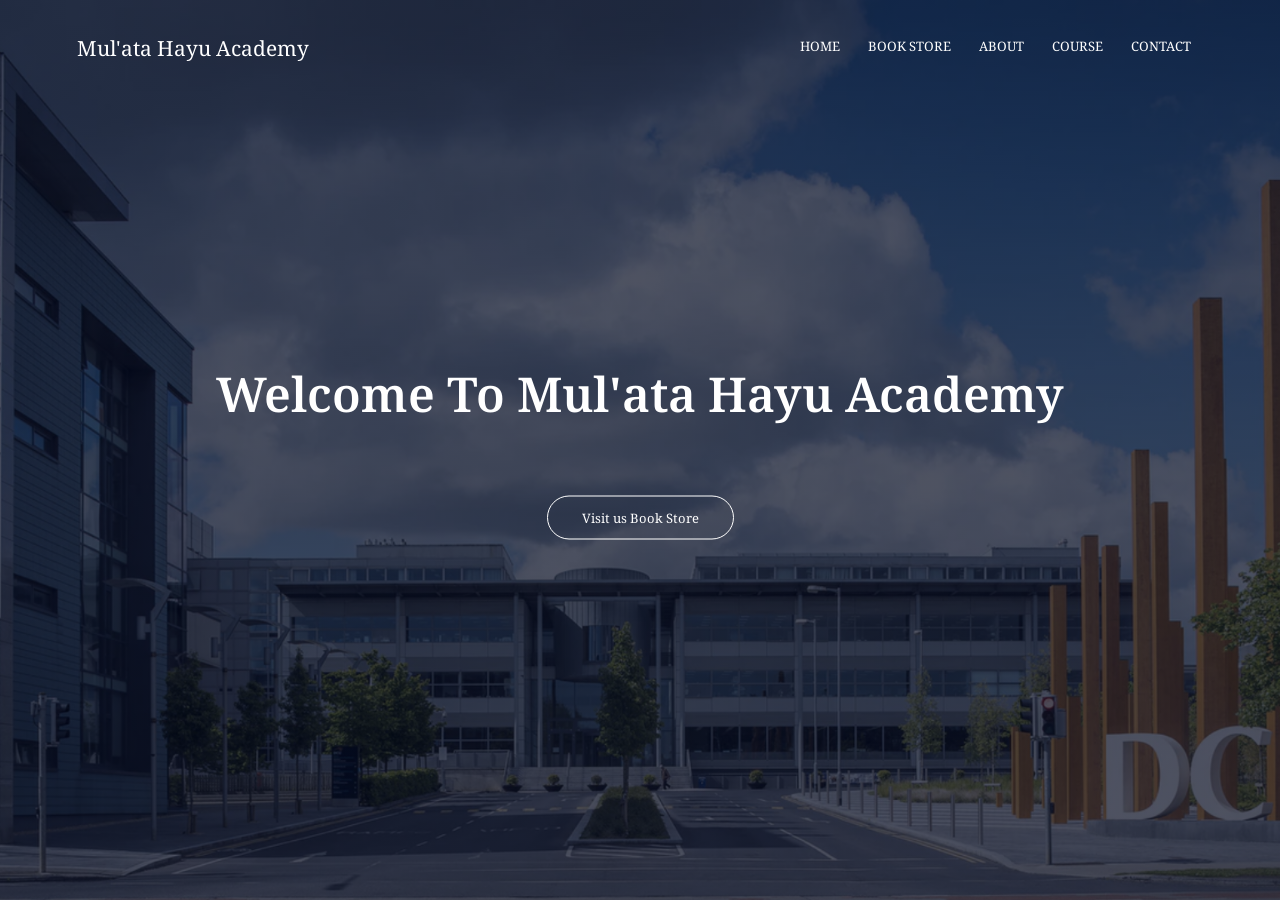
<file: index.html>
<!DOCTYPE html>
<html lang="en">
  <head>
    <meta charset="UTF-8" />
    <meta http-equiv="X-UA-Compatible" content="IE=edge" />
    <meta name="viewport" content="width=device-width, initial-scale=1.0" />
    <title>Multa hayu Academy</title>
    <link rel="icon" href="images/mha.jpeg">
    <link rel="stylesheet" href="style.css" />
    <link rel="preconnect" href="https://fonts.googleapis.com" />
    <link rel="preconnect" href="https://fonts.gstatic.com" crossorigin />
    <link
      href="https://fonts.googleapis.com/css2?family=Noto+Serif:ital,wght@0,400;0,700;1,400;1,700&display=swap"
      rel="stylesheet"
    />
    <link rel="stylesheet" href="https://cdnjs.cloudflare.com/ajax/libs/font-awesome/6.2.1/css/all.min.css" integrity="sha512-MV7K8+y+gLIBoVD59lQIYicR65iaqukzvf/nwasF0nqhPay5w/9lJmVM2hMDcnK1OnMGCdVK+iQrJ7lzPJQd1w==" crossorigin="anonymous" referrerpolicy="no-referrer" />    <body>
    <section class="header">
      <nav>
        <a href="index.html" style="text-decoration: none; color: white; font-size: 25px;"><small>Mul'ata Hayu Academy</small></a>
        <div class="nav-links" id="navLinks">
          <i class="fa-solid fa fa-xmark" onclick="hideMenu()"></i>
          <ul>
            <li><a href="./index.html">HOME</a></li>
            <li><a href="obs/index.php">BOOK STORE</a></li>
            <li><a href="./about.html">ABOUT</a></li>
            <li><a href="./course.html">COURSE</a></li>
            <li><a href="./contact.html">CONTACT</a></li>
          </ul>
        </div>
        <i class="fa-solid fa fa-bars" onclick="showMenu()"></i>
      </nav>
      <div class="text-box">
        <h1>Welcome To Mul'ata Hayu Academy</h1>
        <p>
                 </p>
        <a href="obs/index.php" class="hero-btn">Visit us Book Store</a>
      </div>
    </section>

    <!-- course -->
<body style="background: linear-gradient(99deg, white, pink, red);">
    <script src="script.js"></script>
  </body>
</html>
</file>
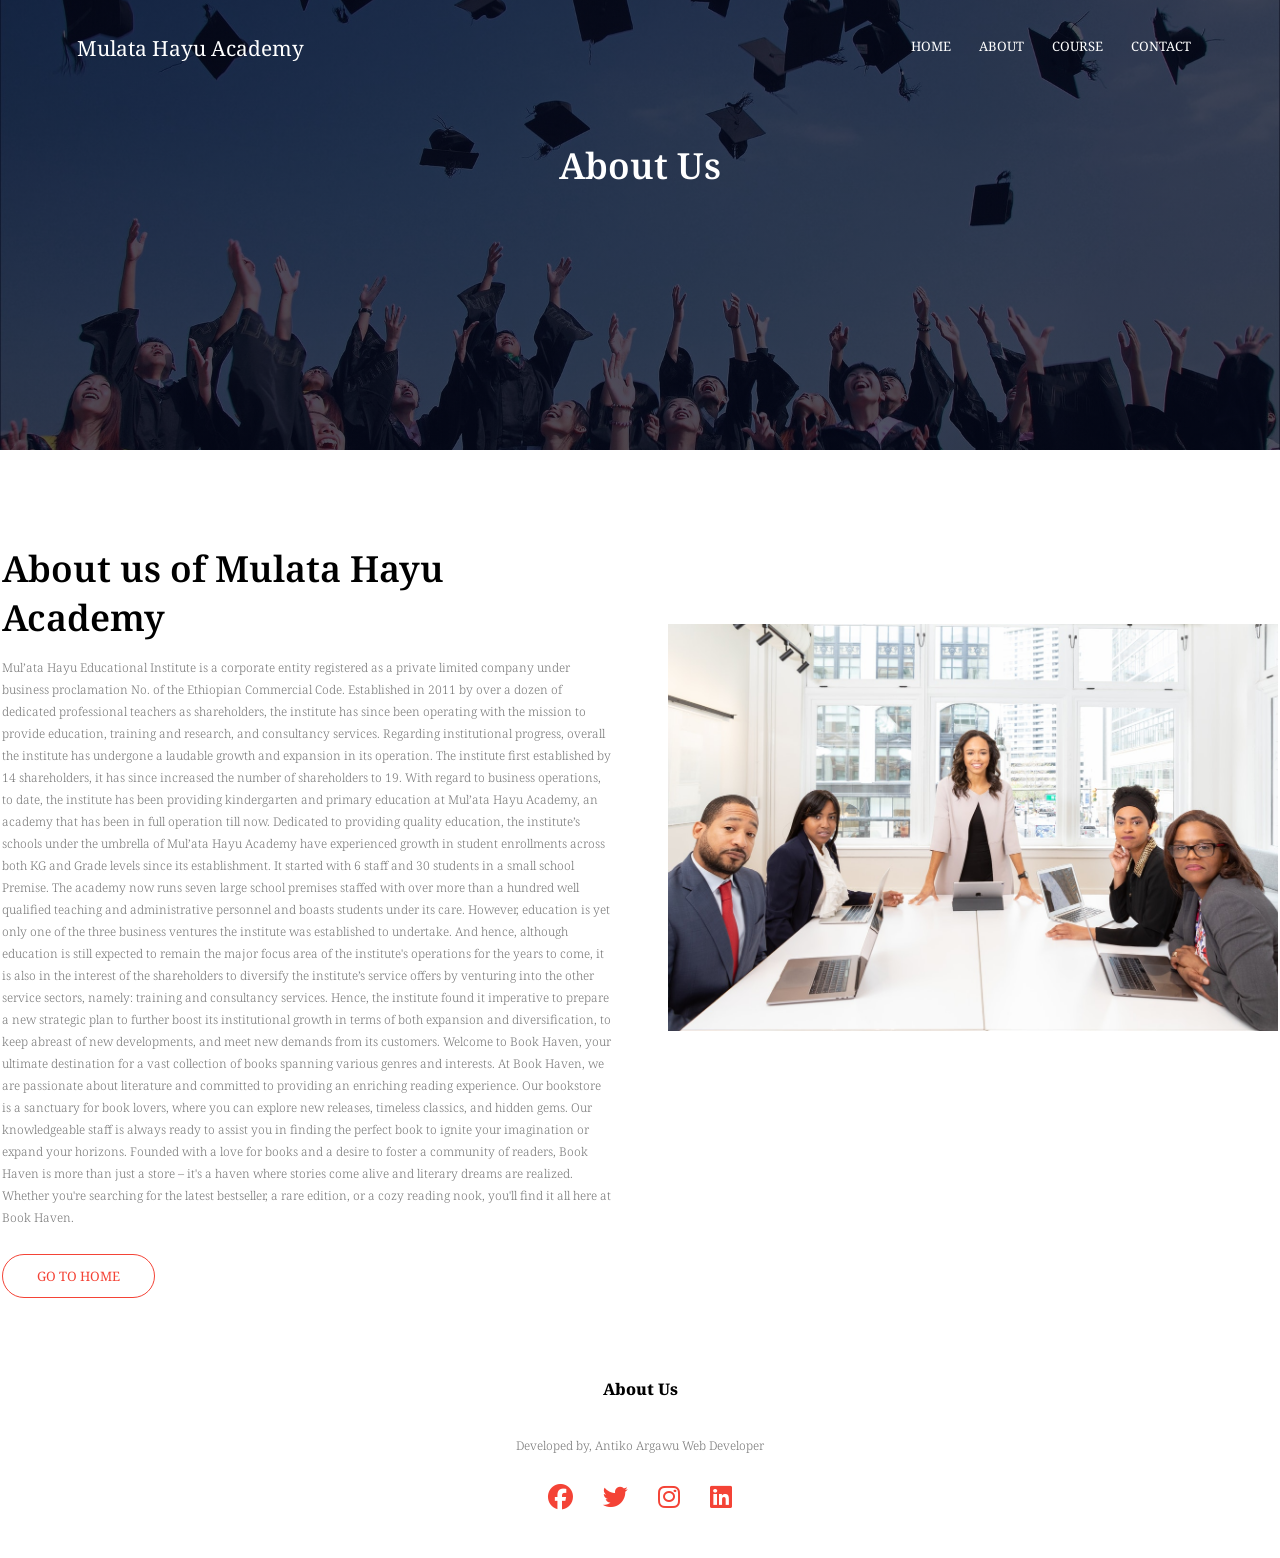
<file: about.html>
<!DOCTYPE html>
<html lang="en">
  <head>
    <meta charset="UTF-8" />
    <meta http-equiv="X-UA-Compatible" content="IE=edge" />
    <meta name="viewport" content="width=device-width, initial-scale=1.0" />
    <title>Mul'ata Hayu Academy About us</title>
    <link rel="stylesheet" href="style.css" />
    <link rel="preconnect" href="https://fonts.googleapis.com" />
    <link rel="preconnect" href="https://fonts.gstatic.com" crossorigin />
    <link
      href="https://fonts.googleapis.com/css2?family=Noto+Serif:ital,wght@0,400;0,700;1,400;1,700&display=swap"
      rel="stylesheet"
    />
    <link rel="stylesheet" href="https://cdnjs.cloudflare.com/ajax/libs/font-awesome/6.2.1/css/all.min.css" integrity="sha512-MV7K8+y+gLIBoVD59lQIYicR65iaqukzvf/nwasF0nqhPay5w/9lJmVM2hMDcnK1OnMGCdVK+iQrJ7lzPJQd1w==" crossorigin="anonymous" referrerpolicy="no-referrer" />    <body>
    <section class="sub-header">
      <nav>
        <a href="index.html" style="text-decoration: none; color: white; font-size: 25px;"><small>Mulata Hayu Academy</small></a>
        <div class="nav-links" id="navLinks">
          <i class="fa-solid fa fa-xmark" onclick="hideMenu()"></i>
          <ul>
            <li><a href="./index.html">HOME</a></li>
            <li><a href="./about.html">ABOUT</a></li>
            <li><a href="./course.html">COURSE</a></li>
            <li><a href="./contact.html">CONTACT</a></li>
          </ul>
        </div>
        <i class="fa-solid fa fa-bars" onclick="showMenu()"></i>
      </nav>
      <h1>About Us</h1>
    </section>

    <!-- about us content -->

    <section class="about-us">
      <div class="row" >
        <div class="about-col" >
          <h1>About us of Mulata Hayu Academy</h1>
          <p>Mul’ata Hayu Educational Institute is a corporate entity registered as a private limited company under business proclamation No. of the Ethiopian Commercial Code. Established in 2011 by over a dozen of dedicated professional teachers as shareholders, the institute has since been operating with the mission to provide education, training and research, and consultancy services. Regarding institutional progress, overall the institute has undergone a laudable growth and expansion in its operation. The institute first established by 14 shareholders, it has since increased the number of shareholders to 19. With regard to business operations, to date, the institute has been providing kindergarten and primary education at Mul’ata Hayu Academy, an academy that has been in full operation till now. Dedicated to providing quality education, the institute’s schools under the umbrella of Mul’ata Hayu Academy have experienced growth in student enrollments across both KG and Grade levels since its establishment. It started with 6 staff and 30 students in a small school Premise. The academy now runs seven large school premises staffed with over more than a hundred well qualified teaching and administrative personnel and boasts students under its care. However, education is yet only one of the three business ventures the institute was established to undertake. And hence, although education is still expected to remain the major focus area of the institute's operations for the years to come, it is also in the interest of the shareholders to diversify the institute’s service offers by venturing into the other service sectors, namely: training and consultancy services. Hence, the institute found it imperative to prepare a new strategic plan to further boost its institutional growth in terms of both expansion and diversification, to keep abreast of new developments, and meet new demands from its customers.

            Welcome to Book Haven, your ultimate destination for a vast collection of books spanning various genres and interests. At Book Haven, we are passionate about literature and committed to providing an enriching reading experience. Our bookstore is a sanctuary for book lovers, where you can explore new releases, timeless classics, and hidden gems. Our knowledgeable staff is always ready to assist you in finding the perfect book to ignite your imagination or expand your horizons.
            
            Founded with a love for books and a desire to foster a community of readers, Book Haven is more than just a store – it's a haven where stories come alive and literary dreams are realized. Whether you're searching for the latest bestseller, a rare edition, or a cozy reading nook, you'll find it all here at Book Haven.</p>
          <a href="index.html" class="hero-btn red-btn">GO TO HOME</a>
        </div>
        <div class="about-col">
          <img src="images/about.jpg" alt="">
        </div>
      </div>
    </section>



    <section class="footer">
      <h4>About Us</h4>
      <p>Developed by, Antiko Argawu Web Developer</p>
      <div class="icons">
        <i class="fa-brands fa-facebook"></i>
        <i class="fa-brands fa-twitter"></i>
        <i class="fa-brands fa-instagram"></i>
        <i class="fa-brands fa-linkedin"></i>
      </div>
      </section>

    <script src="script.js"></script>
  </body>
</html>
</file>
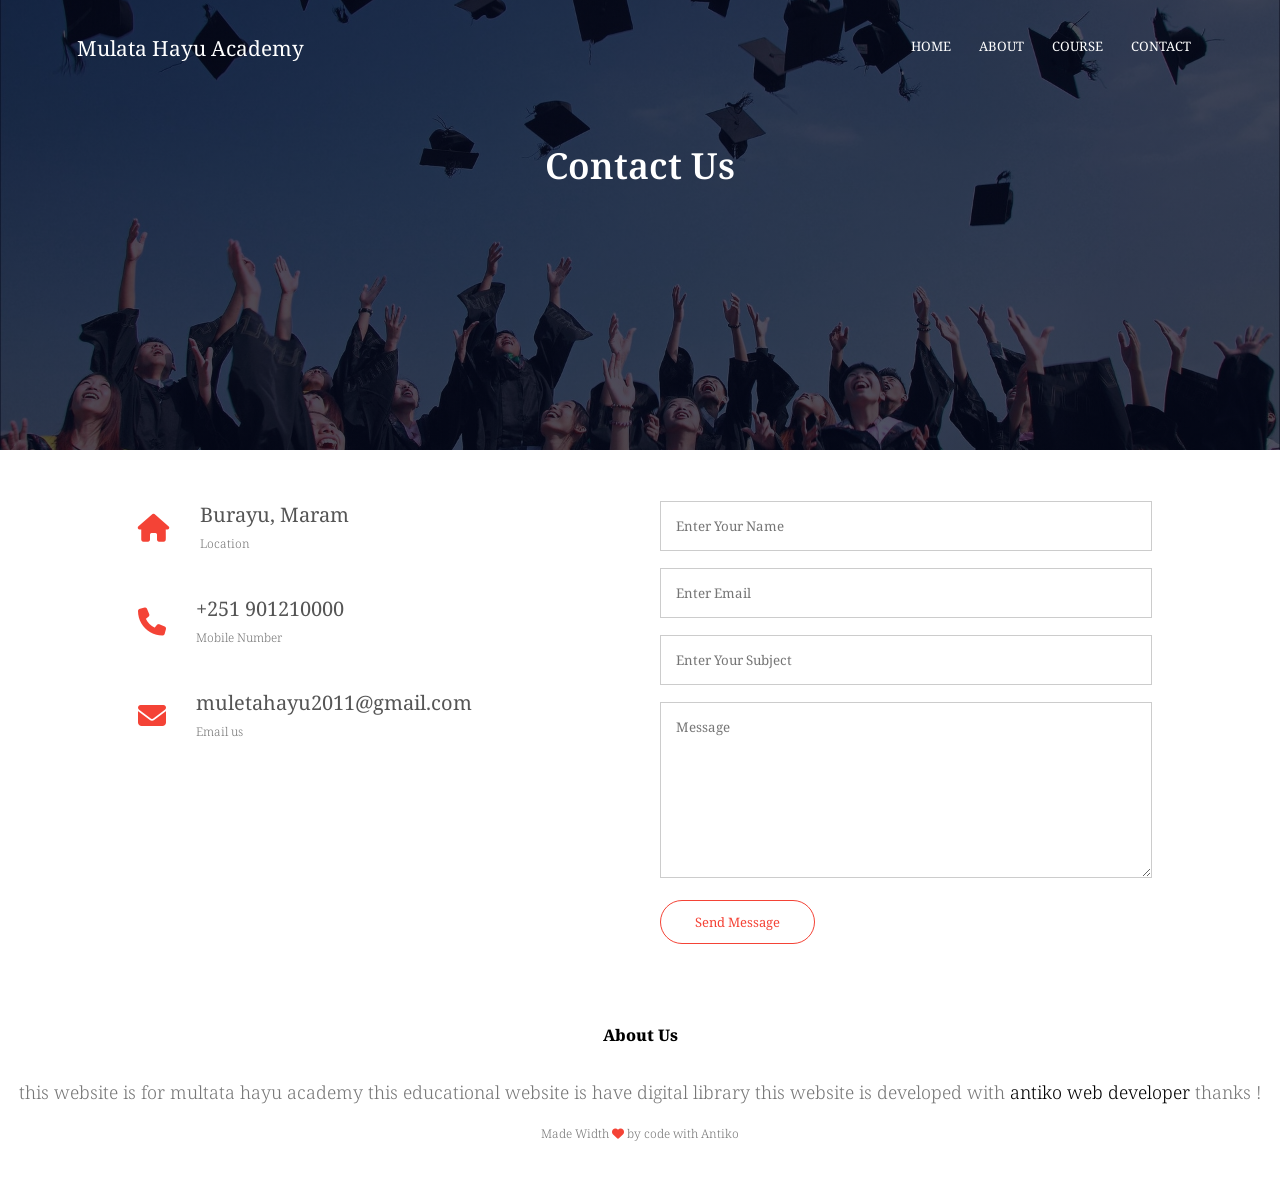
<file: contact.html>
<!DOCTYPE html>
<html lang="en">
  <head>
    <meta charset="UTF-8" />
    <meta http-equiv="X-UA-Compatible" content="IE=edge" />
    <meta name="viewport" content="width=device-width, initial-scale=1.0" />
    <title>Multa hayu Academy</title>
    <link rel="icon" href="images/mha.jpeg">
    <link rel="stylesheet" href="style.css" />
    <link rel="preconnect" href="https://fonts.googleapis.com" />
    <link rel="preconnect" href="https://fonts.gstatic.com" crossorigin />
    <link
      href="https://fonts.googleapis.com/css2?family=Noto+Serif:ital,wght@0,400;0,700;1,400;1,700&display=swap"
      rel="stylesheet"
    />
    <link rel="stylesheet" href="https://cdnjs.cloudflare.com/ajax/libs/font-awesome/6.2.1/css/all.min.css" integrity="sha512-MV7K8+y+gLIBoVD59lQIYicR65iaqukzvf/nwasF0nqhPay5w/9lJmVM2hMDcnK1OnMGCdVK+iQrJ7lzPJQd1w==" crossorigin="anonymous" referrerpolicy="no-referrer" />    <body>
    <section class="sub-header">
      <nav>
        <a href="index.html" style="text-decoration: none; color: white; font-size: 25px;"><small>Mulata Hayu Academy</small></a>
        <div class="nav-links" id="navLinks">
          <i class="fa-solid fa fa-xmark" onclick="hideMenu()"></i>
          <ul>
            <li><a href="./index.html">HOME</a></li>
            <li><a href="./about.html">ABOUT</a></li>
            <li><a href="./course.html">COURSE</a></li>
            <li><a href="./contact.html">CONTACT</a></li>
          </ul>
        </div>
        <i class="fa-solid fa fa-bars" onclick="showMenu()"></i>
      </nav>
      <h1>Contact Us</h1>
    </section>



   

    <section class="contact-us">
      <div class="row">
        <div class="contact-col">
          <div>
            <i class="fa-solid fa-house"></i>
            <span>
            <h5>Burayu, Maram</h5>
            <p>Location</p>
          </span>
          </div>
          <div>
            <i class="fa-solid fa-phone"></i>
            <span>
            <h5>+251 901210000</h5>
            <p>Mobile Number</p>
          </span>
          </div>
          <div>
            <i class="fa-solid fa-envelope"></i>
            <span>
            <h5>muletahayu2011@gmail.com</h5>
            <p>Email us </p>
          </span>
          </div>
        </div>
        <div class="contact-col">
          <form action="form-handler.php" method = "post">
            <input type="text" name="name" placeholder="Enter Your Name" required>
            <input type="email" name="email" placeholder="Enter Email" required>
            <input type="text" name="subject" placeholder="Enter Your Subject" required>
            <textarea rows="8" name="message" placeholder="Message" required></textarea>
            <button type="submit" class="hero-btn red-btn">Send Message</button>
            
          </form>
        </div>
      </div>
    </section>

    
<style>
  .bb {
    width: 100px;
    height: 30px;
  }
</style>


    <section class="footer">
      <h4>About Us</h4>
      <p style="font-size: 18px;">this website is for multata hayu academy this educational website is have digital library this website is developed with <a href="" style="text-decoration: none; color: black; border: 1px;">antiko web developer</a> thanks !</p>
            <p>Made Width <i class="fa-solid fa-heart"></i> by code with Antiko</p>
    </section>

    <script src="script.js"></script>
  </body>
</html>
</file>
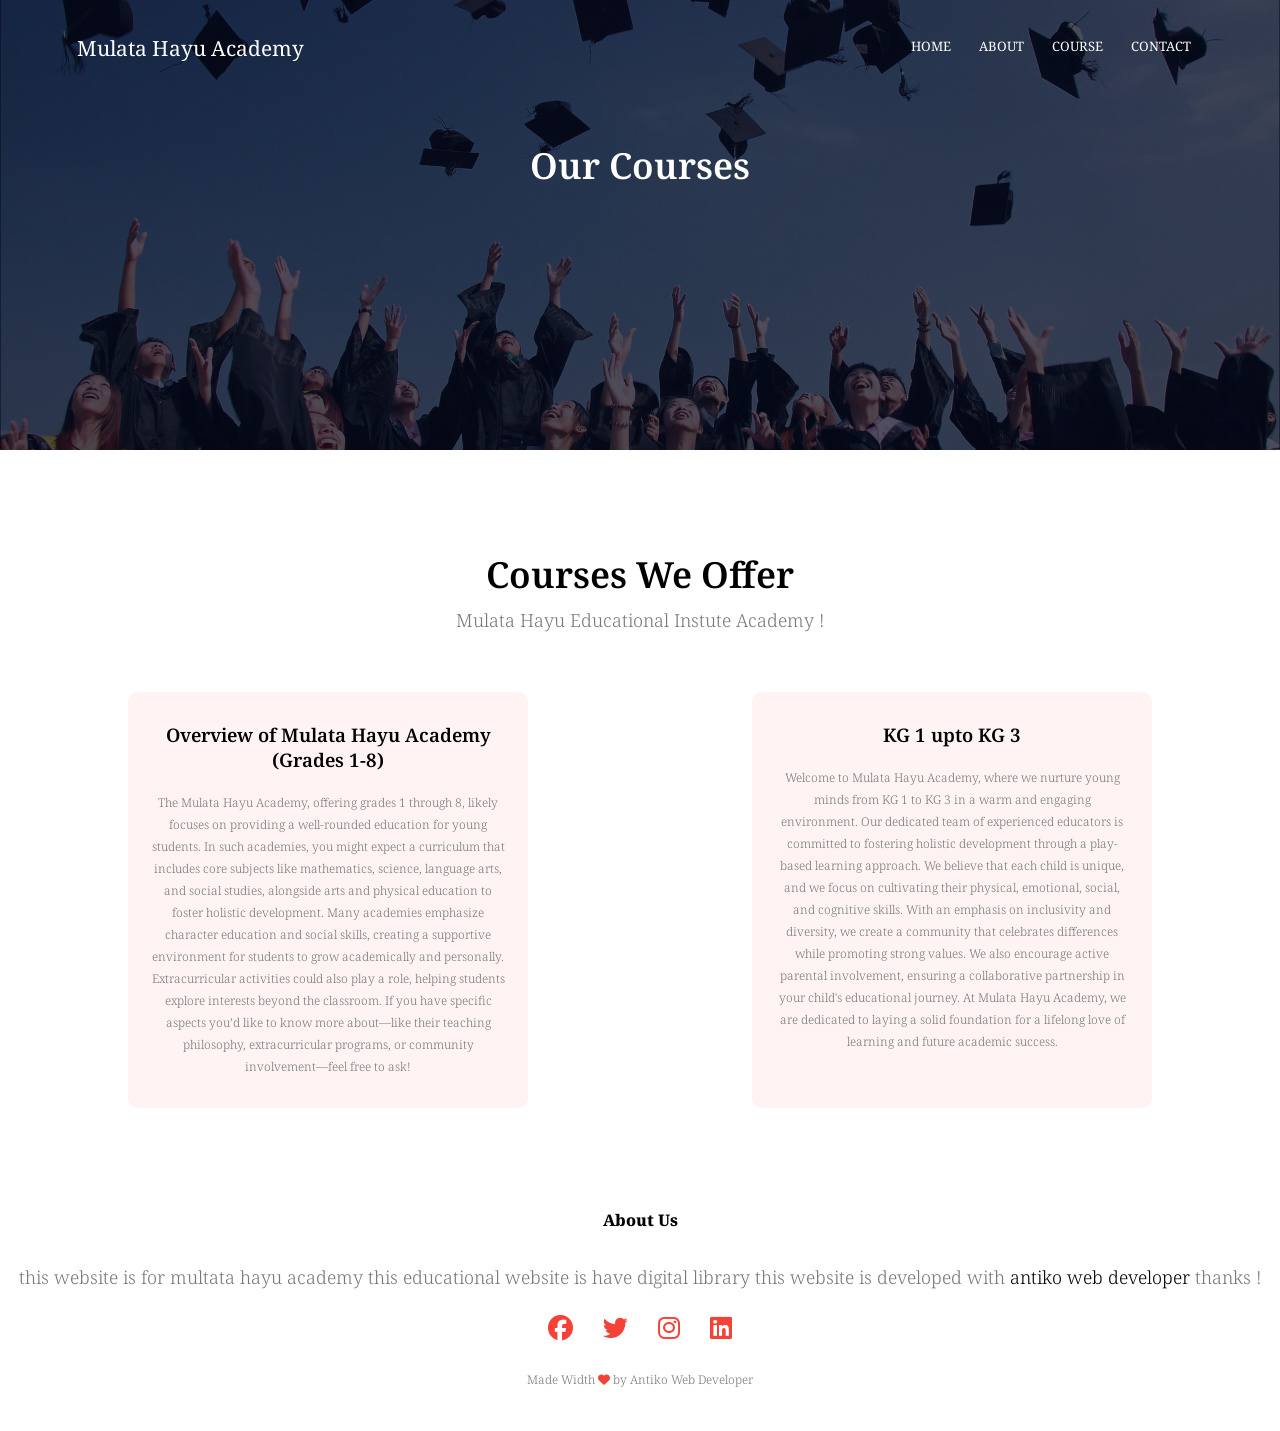
<file: course.html>
<!DOCTYPE html>
<html lang="en">
  <head>
    <meta charset="UTF-8" />
    <meta http-equiv="X-UA-Compatible" content="IE=edge" />
    <meta name="viewport" content="width=device-width, initial-scale=1.0" />
    <title>Multa hayu Academy</title>
    <link rel="icon" href="images/mha.jpeg">
    <link rel="stylesheet" href="style.css" />
    <link rel="preconnect" href="https://fonts.googleapis.com" />
    <link rel="preconnect" href="https://fonts.gstatic.com" crossorigin />
    <link
      href="https://fonts.googleapis.com/css2?family=Noto+Serif:ital,wght@0,400;0,700;1,400;1,700&display=swap"
      rel="stylesheet"
    />
    <link rel="stylesheet" href="https://cdnjs.cloudflare.com/ajax/libs/font-awesome/6.2.1/css/all.min.css" integrity="sha512-MV7K8+y+gLIBoVD59lQIYicR65iaqukzvf/nwasF0nqhPay5w/9lJmVM2hMDcnK1OnMGCdVK+iQrJ7lzPJQd1w==" crossorigin="anonymous" referrerpolicy="no-referrer" />    <body>
    <section class="sub-header">
      <nav>
        <a href="index.html" style="text-decoration: none; color: white; font-size: 25px;"><small>Mulata Hayu Academy</small></a>
        <div class="nav-links" id="navLinks">
          <i class="fa-solid fa fa-xmark" onclick="hideMenu()"></i>
          <ul>
            <li><a href="./index.html">HOME</a></li>
            <li><a href="./about.html">ABOUT</a></li>
            <li><a href="./course.html">COURSE</a></li>
            <li><a href="./contact.html">CONTACT</a></li>
          </ul>
        </div>
        <i class="fa-solid fa fa-bars" onclick="showMenu()"></i>
      </nav>
      <h1>Our Courses</h1>
    </section>

   <!--course-->

   <section class="course">
    <h1>Courses We Offer</h1>
    <p style="font-size: 18px;">    Mulata Hayu Educational Instute Academy ! </p>
    <div class="row">
      <div class="course-col">
        <h3>Overview of Mulata Hayu Academy (Grades 1-8)</h3>
        <p>The Mulata Hayu Academy, offering grades 1 through 8, likely focuses on providing a well-rounded education for young students. In such academies, you might expect a curriculum that includes core subjects like mathematics, science, language arts, and social studies, alongside arts and physical education to foster holistic development.

          Many academies emphasize character education and social skills, creating a supportive environment for students to grow academically and personally. Extracurricular activities could also play a role, helping students explore interests beyond the classroom.
          
          If you have specific aspects you’d like to know more about—like their teaching philosophy, extracurricular programs, or community involvement—feel free to ask!
        </p>
      </div>
      
      <div class="course-col">
        <h3>KG 1 upto KG 3</h3>
        <p>Welcome to Mulata Hayu Academy, where we nurture young minds from KG 1 to KG 3 in a warm and engaging environment. Our dedicated team of experienced educators is committed to fostering holistic development through a play-based learning approach. We believe that each child is unique, and we focus on cultivating their physical, emotional, social, and cognitive skills. With an emphasis on inclusivity and diversity, we create a community that celebrates differences while promoting strong values. We also encourage active parental involvement, ensuring a collaborative partnership in your child's educational journey. At Mulata Hayu Academy, we are dedicated to laying a solid foundation for a lifelong love of learning and future academic success.
        </p>
      </div>
    </div>
  </section>

<!--end facilities-->

    <section class="footer">
      <h4>About Us</h4>
      <p style="font-size: 18px;">this website is for multata hayu academy this educational website is have digital library this website is developed with <a href="" style="text-decoration: none; color: black; border: 1px;">antiko web developer</a> thanks !</p>
      <div class="icons">
        <i class="fa-brands fa-facebook"></i>
        <i class="fa-brands fa-twitter"></i>
        <i class="fa-brands fa-instagram"></i>
        <i class="fa-brands fa-linkedin"></i>
      </div>
      <p>Made Width <i class="fa-solid fa-heart"></i> by Antiko Web Developer</p>
    </section>

    <script src="script.js"></script>
  </body>
</html>
</file>
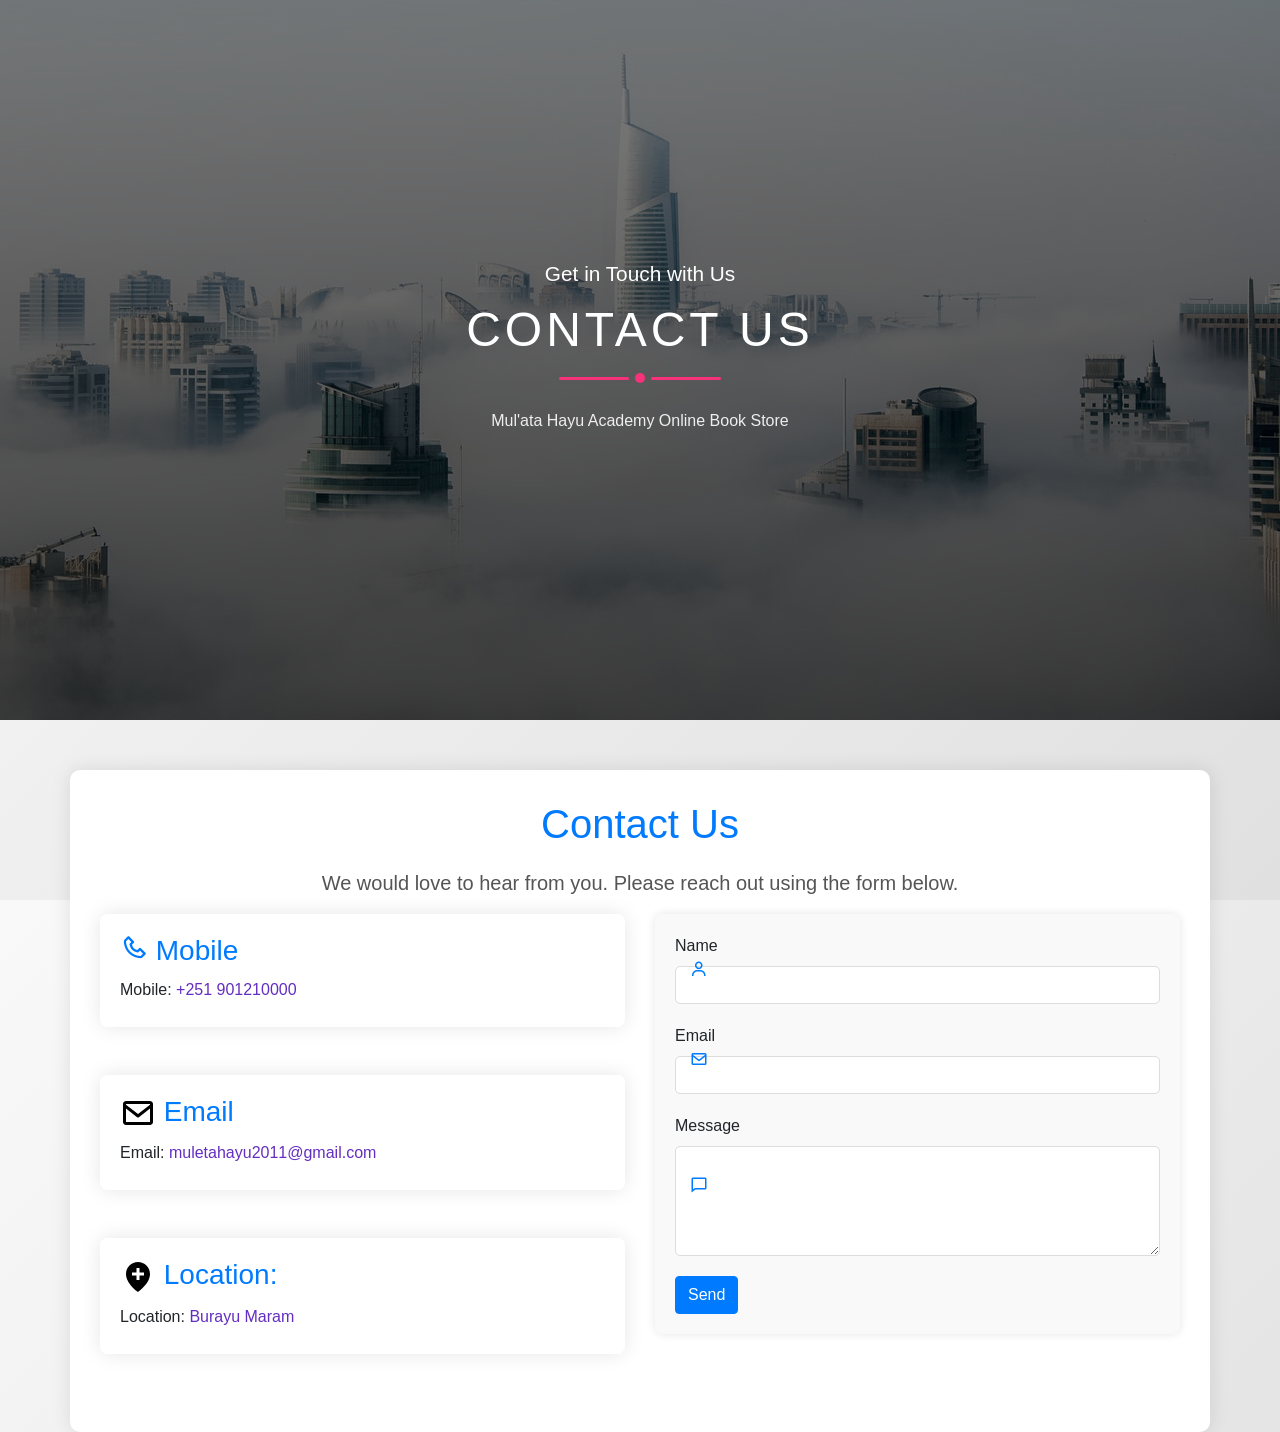
<file: obs/contact.html>
<!DOCTYPE html>
<html lang="en">
<head>
    <meta charset="UTF-8">
    <meta name="viewport" content="width=device-width, initial-scale=1.0">
    <link rel="stylesheet" href="style.css">
    <title>Contact Us</title>
    <!-- Bootstrap CSS -->
    <link href="https://stackpath.bootstrapcdn.com/bootstrap/4.5.2/css/bootstrap.min.css" rel="stylesheet">
    <!-- Boxicons CSS -->
    <link href="https://unpkg.com/boxicons/css/boxicons.min.css" rel="stylesheet">
    <link href='https://unpkg.com/boxicons@2.1.4/css/boxicons.min.css' rel='stylesheet'>
    <style>
        body {
            font-family: Arial, sans-serif;
            background: linear-gradient(135deg, #f9f9f9, #e0e0e0);
            margin: 2;
            padding: 9;
            justify-content: center;
            align-items: center;
            height: 100vh;     
        }

        header {
      background: linear-gradient(135deg, aqua, #2575fc);
      color: white;
      padding: 1rem;
      animation: fadeIn 3s ease-in-out;
      gap: 20px;
    }

    nav {
      display: flex;
      justify-content: space-between;
      align-items: center;
      max-width: 1200px;
      margin: auto;
      gap: 20px;
    }

    nav h1 {
      margin: 0;
    }

    nav ul {
      list-style: none;
      margin: 0;
      padding: 0;
      display: flex;
    }

    nav ul li {
      margin-left: 1rem;
    }

    nav ul li button {
        background-color: #007bff;
            border: none;
            border-radius: 5px;
            color: #fff;
            padding: 10px 20px;
            font-size: 16px;
            transition: background-color 0.3s ease;   
    }

    nav ul button li a {
      color: white;
      text-decoration: none;
      font-weight: bold;
      transition: color 0.3s;
    }

    nav ul li a:hover {
      color: #ffdd57;
    }
        
        .container {
            background-color: #fff;
            padding: 30px;
            border-radius: 10px;
            box-shadow: 0 0 20px rgba(0, 0, 0, 0.1);
            margin-top: 50px;
        }
        
        .text-center h1 {
            color: #007bff;
            margin-bottom: 20px;
        }
        
        .text-center p {
            color: #555;
        }
        
        .contact-info h3 {
            color: #007bff;
            margin-bottom: 10px;
        }
        
        .contact-info p {
            margin: 5px 0;
        }
        
        .contact-info a {
            color: #642ec0;
            text-decoration: none;
        }
        
        .contact-info a:hover {
            text-decoration: underline;
            color: #fff;
        }

        .contact-info .box {
            background-color: rgba(255, 255, 255, 0.8);
            padding: 20px;
            border-radius: 8px;
            box-shadow: 0 0 20px rgba(0, 0, 0, 0.1);
            animation: fadeInAnimation 2s ease forwards;
            transition: background 3s;
        }

        .contact-info .box:hover {
            background: green;
            color: #fff;
        }
        
        form {
            background-color: #f9f9f9;
            padding: 20px;
            border-radius: 8px;
            box-shadow: 0 0 10px rgba(0, 0, 0, 0.1);
        }
        
        .form-group {
            position: relative;
            margin-bottom: 20px;
        }
        
        .form-group i {
            position: absolute;
            top: 50%;
            left: 15px;
            transform: translateY(-50%);
            color: #007bff;
            font-size: 18px;
        }
        
        .form-control {
            padding-left: 50px; /* Adjust for icon spacing */
            border-radius: 5px;
            border: 1px solid #ddd;
        }
        
        button {
            background-color: #007bff;
            border: none;
            border-radius: 5px;
            color: #fff;
            padding: 10px 20px;
            font-size: 16px;
            transition: background-color 0.3s ease;
        }
        
        button:hover {
            background-color: #0056b3;
        }
        
        #response-message {
            font-size: 16px;
            font-weight: bold;
        }
        
        .success {
            color: #28a745;
        }
        
        .error {
            color: #dc3545;
        }
    </style>
</head>
<body>
    <div class = "contact-bg">
        
        <h3>Get in Touch with Us</h3>
        <h2>contact us</h2>
        <div class = "line">
          <div></div>
          <div></div>
          <div></div>
        </div>
        <p class = "text">Mul'ata Hayu Academy Online Book Store</p>
      </div>
    <div class="container">
        <div class="text-center">
            <h1>Contact Us</h1>
            <p class="lead">We would love to hear from you. Please reach out using the form below.</p>
        </div>
        <div class="row">
            <div class="col-md-6">
                <div class="contact-info">
                    <div class="box">
                    <h3><i class="bx bx-phone"></i> Mobile</h3>
                    <p>Mobile: <a href="tel:+1234567890">+251 901210000</a></p>
                </div>
                </div><br><br>
                <div class="contact-info">
                    <div class="box">
                    <h3><img src="[data-uri]"/> Email</h3>
                    <p>Email: <a href="tel:+1234567890">muletahayu2011@gmail.com</a></p>
                </div>
                </div><br><br>
                <div class="contact-info">
                    <div class="box">
                    <h3><img src="[data-uri]"/> Location: </h3>
                    <p>Location: <a href="tel:+1234567890">Burayu Maram</a></p>
                </div>
                </div><br><br>
            </div>
            <div class="col-md-6">
                <form id="contact-form">
                    <div class="form-group">
                        <i class="bx bx-user"></i>
                        <label for="name">Name</label>
                        <input type="text" id="name" class="form-control" name="name" required>
                    </div>
                    <div class="form-group">
                        <i class="bx bx-envelope"></i>
                        <label for="email">Email</label>
                        <input type="email" id="email" class="form-control" name="email" required>
                    </div>
                    <div class="form-group">
                        <i class="bx bx-comment"></i>
                        <label for="message">Message</label>
                        <textarea id="message" class="form-control" name="message" rows="4" required></textarea>
                    </div>
                    <button type="submit" class="btn btn-primary">Send</button>
                </form>
                <div id="response-message" class="mt-3"></div>
            </div>
        </div>
    </div>
    
    <!-- EmailJS SDK -->
    <script src="https://cdn.emailjs.com/dist/email.min.js"></script>
    <script>
        // Initialize EmailJS with your user ID
        emailjs.init("YOUR_USER_ID");

        document.getElementById('contact-form').addEventListener('submit', function(event) {
            event.preventDefault(); // Prevent default form submission

            // Collect form data
            const form = event.target;
            const formData = new FormData(form);

            // Send email using EmailJS
            emailjs.sendForm('YOUR_SERVICE_ID', 'YOUR_TEMPLATE_ID', formData)
                .then((response) => {
                    console.log('Success:', response);
                    document.getElementById('response-message').className = 'success';
                    document.getElementById('response-message').textContent = 'Thank you for your message! We will get back to you soon.';
                    form.reset(); // Reset the form
                })
                .catch((error) => {
                    console.error('Error:', error);
                    document.getElementById('response-message').className = 'error';
                    document.getElementById('response-message').textContent = 'Oops! Something went wrong. Please try again later.';
                });
        });
    </script>
</body>
</html>
</file>
<file: style.css>
* {
  font-family: "Noto Serif", serif;
  margin: 0;
  padding: 0;
  box-sizing: border-box;
}

.header {
  min-height: 100vh;
  width: 100%;
  background-image: linear-gradient(rgba(4, 9, 30, 0.7), rgba(4, 9, 30, 0.7)),
    url(./images/banner.png);
  background-position: center;
  background-size: cover;
  position: relative;
}

nav {
  display: flex;
  padding: 2% 6%;
  justify-content: space-between;
  align-items: center;
}
nav img {
  width: 150px;
}
.nav-links {
  flex: 1;
  text-align: right;
}

.nav-links ul li {
  list-style: none;
  display: inline-block;
  padding: 8px 12px;
  position: relative;
}
.nav-links ul li a {
  color: #fff;
  text-decoration: none;
  font-size: 13px;
}
.nav-links ul li::after {
  content: "";
  width: 0%;
  height: 2px;
  background: #f44336;
  display: block;
  margin: auto;
  transition: 0.5s;
}
.nav-links ul li:hover::after {
  width: 100%;
}
.text-box {
  position: absolute;
  top: 50%;
  right: 50%;
  transform: translate(50%, -50%);
  text-align: center;
  color: #fff;
  width: 90%;
}
.text-box h1 {
  font-size: 48px;
}
.text-box p {
  margin: 10px 0 40px;
  font-size: 14px;
}
.hero-btn {
  display: inline-block;
  text-decoration: none;
  color: #fff;
  border: 1px solid #fff;
  padding: 12px 34px;
  font-size: 13px;
  background-color: transparent;
  position: relative;
  border-radius: 100px;
  cursor: pointer;
}
.hero-btn:hover {
  border: 1px solid #f44336;
  background: #f44336;
  transition: 1s;
  color: #fff;
}
nav .fa {
  display: none;
}
@media (max-width: 700px) {
  .text-box h1 {
    font-size: 20px;
  }
  .nav-links ul li {
    display: block;
  }
  .nav-links {
    position: absolute;
    background: #f44336;
    height: 100vh;
    width: 200px;
    top: -800px;
    right: 0px;
    text-align: left;
    z-index: 2;
    transition: 0.7s;
  }
  nav .fa {
    display: block;
    color: #fff;
    margin: 10px;
    font-size: 22px;
    cursor: pointer;
  }
  .nav-links ul {
    padding: 30px;
  }
}

/* course */

.course {
  width: 80%;
  margin: auto;
  text-align: center;
  padding-top: 100px;
}
h1 {
  font-size: 36px;
  font-weight: 600;
}
p {
  color: #777;
  font-size: 12px;
  font-weight: 300;
  line-height: 22px;
  padding: 10px;
}
.row {
  margin-top: 5%;
  display: flex;
  justify-content: space-between;
}
.course-col {
  flex-basis: 31%;
  background-color: #fff3f3;
  border-radius: 10px;
  margin-bottom: 5%;
  padding: 20px 12px;
  box-sizing: border-box;
  min-width: 400px;
  transition: 0.5s;
}
h3 {
  text-align: center;
  font-weight: 600;
  margin: 10px 0;
}
.course-col:hover {
  box-shadow: 0 0 20px 0px rgba(0, 0, 0, 0.2);
}
@media (max-width: 700px) {
  .row {
    flex-direction: column;
  }
}

/* campus */

.campus {
  width: 80%;
  margin: auto;
  text-align: center;
  padding-top: 50px;
}
.campus-col {
  flex-basis: 32%;
  border-radius: 10px;
  margin-bottom: 30px;
  position: relative;
  overflow: hidden;
}
.campus-col img {
  width: 100%;
  display: block;
}
.layer {
  background: transparent;
  height: 100%;
  width: 100%;
  position: absolute;
  top: 0;
  left: 0;
  transition: 0.5s;
}
.layer:hover {
  background: rgba(226, 0, 0, 0.7);
}
.layer h3 {
  width: 100%;
  font-weight: 300;
  color: #fff;
  font-size: 20px;
  bottom: 0;
  left: 50%;
  transform: translateX(-50%);
  position: absolute;
  opacity: 0;
  transition: 0.5s;
}
.layer:hover h3 {
  bottom: 49%;
  opacity: 1;
}
/* facilities */
.facilities {
  width: 80%;
  margin: auto;
  text-align: center;
  padding-top: 100px;
} 
.facilities-col {
  flex-basis: 31%;
  border-radius: 10px;
  margin-bottom: 5%;
  text-align: left;
}
.facilities-col img {
  width: 100%;
  border-radius: 10px;
}
.facilities-col p {
  padding: 0;
}
.facilities-col h3 {
  margin-top: 16px;
  margin-bottom: 15px;
  text-align: left;
}

/* tetimonials */

.testimonials {
  width: 80%;
  margin: auto;
  padding-top: 100px;
  text-align: center;
}
.testimonial-col {
  flex-basis: 44%;
  border-radius: 10px;
  margin-bottom: 5%;
  text-align: left;
  background: #fff3f3;
  padding: 25px;
  cursor: pointer;
  display: flex;
}
.testimonial-col img {
  height: 40px;
  margin-left: 5px;
  margin-right: 30px;
  border-radius: 50%;
}
.testimonial-col p {
  padding: 0;
}
.testimonial-col h3 {
  margin-top: 15px;
  text-align: left;
}
.testimonial-col i {
  color: #f44336;
}
@media (max-width: 700px) {
  .testimonial-col img {
    margin-left: 0px;
    margin-right: 15px;
  }
}

/* call to action */

.cta {
  margin: 100px auto;
  width: 80%;
  background-image: linear-gradient(rgba(4, 9, 30, 0.7), rgba(4, 9, 30, 0.7)),
    url(./images/banner2.jpg);
  background-position: center;
  background-size: cover;
  border-radius: 10px;
  text-align: center;
  padding: 100px 0;
}
.cta h1 {
  color: #fff;
  margin-bottom: 40px;
  padding: 0;
}
@media (max-width: 700px) {
  .cta h1 {
    font-size: 20px;
  }
}

/* 
footer */

.footer {
  width: 100%;
  text-align: center;
  padding: 30px 0;
}
.footer h4 {
  margin-bottom: 25px;
  margin-top: 20px;
  font-weight: 800;
}
.icons i {
  color: #f44336;
  margin: 0 13px;
  cursor: pointer;
  padding: 18px 0;
  font-size: 25px;
}
.fa-heart {
  color: #f44336;
}

/* -----ABOUT US START HERE --------*/

.sub-header {
  height: 50vh;
  width: 100%;
  background-image: linear-gradient(rgba(4, 9, 30, 0.7), rgba(4, 9, 30, 0.7)),
    url(./images/background.jpg);
  background-position: center;
  background-size: cover;
  text-align: center;
  color: #fff;
}
.sub-header h1 {
  margin-top: 50px;
}
.about-us img {
  width: 80%;
  margin: auto;
  padding-top: 80px;
  padding-bottom: 50px;
}
.about-col {
  flex-basis: 48%;
  padding: 30px 2px;
}
.about-col img{
  width: 100%;
}
.about-col h1{
  padding-top: 0;
}
.about-col p {
  padding: 15px 0 25px;
}
.red-btn{
  border: 1px solid #f44336;
  background: transparent;
  color: #f44336;
}
.red-btn:hover{
  color: #fff;
}

/* blog content  */

.blog-content{
  width: 80%;
  margin: auto;
  padding: 60px 0;
}
.blog-left{
  flex-basis: 65%;
}
.blog-left img {
  width: 100%;
}
.blog-left h2 {
  color: #222;
  font-weight: 600;
  margin: 30px 0;
}
.blog-left p {
  color: #999;
  padding: 0;
}
.blog-right{
  flex-basis: 32%;
}
.blog-right h3 {
  background: #f44336;
  color: #fff;
  padding: 7px 0;
  font-size: 16px;
  margin-bottom: 20px;
}
.blog-right div {
  display: flex;
  align-items: center;
  justify-content: space-between;
  color: #555;
  padding: 8px;
  box-sizing: border-box;
}
.comment-box{
  border: 1px solid #ccc;
  margin: 50px 0;
  padding: 10px 20px;
}
.comment-box h3{
  text-align: left;
}
.comment-form input, .comment-form textarea{
  width: 100%;
  padding: 10px;
  margin: 15px 0;
  box-sizing: border-box;
  border: none;
  outline: none;
  background: #f0f0f0;
}
.comment-form button {
  margin: 10px 0;
}

@media (max-width:700px){
  .sub-header h1{
    font-size: 20px;
  }
}

/* contact us page */

.location {
  width: 80%;
  margin: auto;
  padding: 80px 0;
}
.location iframe {
  width: 100%;
}
.contact-us{
  width: 80%;
  margin: auto;
}
.contact-col{
  flex-basis: 48%;
  margin-bottom: 30px;
}
.contact-col div {
  display: flex;
  align-items: center;
  margin-bottom: 40px;
}
.contact-col div i {
  font-size: 28px;
  color:#f44336;
  margin: 10px;
  margin-right: 30px;
}
.contact-col div p{
  padding: 0;
}
.contact-col div h5{
  font-size: 20px;
  margin-bottom: 5px;
  color: #555;
  font-weight: 400;
}
.contact-col input, .contact-col textarea{
  width: 100%;
  padding: 15px;
  margin-bottom: 17px;
  outline: none;
  border: 1px solid #ccc;
  box-sizing: border-box;
}

footer {
  background: #333;
  color: white;
  text-align: center;
  padding: 1rem;
  position: fixed;
  width: 100%;
  height: 30px;
  bottom: 0;
}
</file>
<file: obs/style.css>
@import url('https://fonts.googleapis.com/css2?family=Open+Sans:wght@300;400;600;700;800&display=swap');

*{
    box-sizing: border-box;
    padding: 0;
    margin: 0;
}
body{
    justify-content: space-between;
    line-height: 1.5;
    font-family: 'Arial', sans-serif;
      color: #333
}
.contact-bg{
    height: 40vh;
    background: linear-gradient(rgba(0, 0, 0, 0.5), rgba(0, 0, 0, 0.8)), url(image/contact-bg.jpg);
    background-position: 50% 100%;
    background-repeat: no-repeat;
    background-attachment: fixed;
    height: 80%;
    text-align: center;
    color: #fff;
    display: flex;
    flex-direction: column;
    justify-content: center;
    align-items: center;
}
.contact-bg h3{
    font-size: 1.3rem;
    font-weight: 400;
}
.contact-bg h2{
    font-size: 3rem;
    text-transform: uppercase;
    padding: 0.4rem 0;
    letter-spacing: 4px;
}
.line div{
    margin: 0 0.2rem;
}
.line div:nth-child(1),
.line div:nth-child(3){
    height: 3px;
    width: 70px;
    background: #f7327a;
    border-radius: 5px;
}
.line{
    display: flex;
    align-items: center;
}
.line div:nth-child(2){
    width: 10px;
    height: 10px;
    background: #f7327a;
    border-radius: 50%;
}
.text{
    font-weight: 300;
    opacity: 0.9;
}
.contact-bg .text{
    margin: 1.6rem 0;
}
</file>
